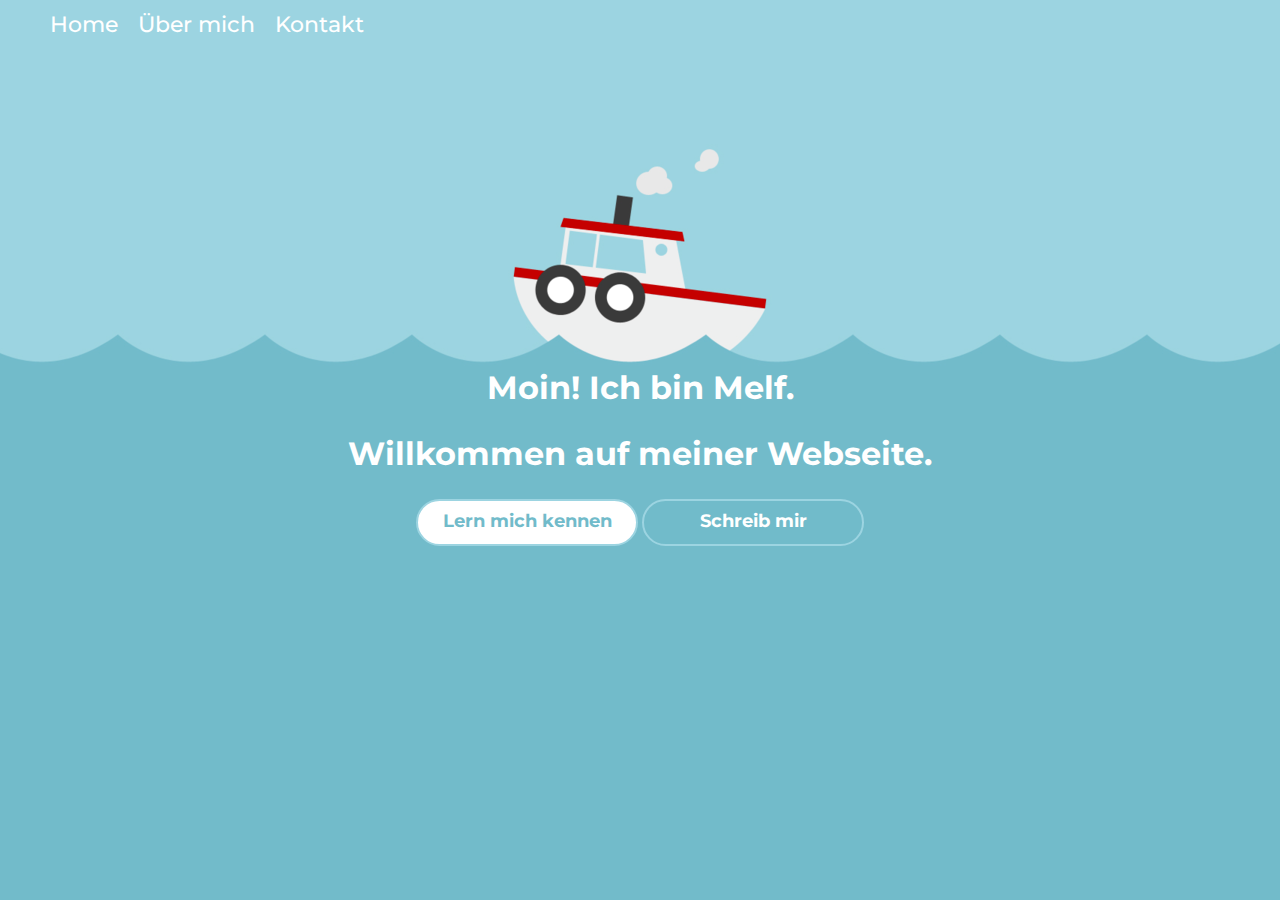
<file: index.html>
<!DOCTYPE html>
<html lang="de">
  <head>
    <meta charset="UTF-8" />
    <meta name="viewport" content="width=device-width, initial-scale=1.0" />
    <title>Meine Website</title>
    <link rel="preconnect" href="https://fonts.gstatic.com" />
    <link
      href="https://fonts.googleapis.com/css2?family=Montserrat:wght@400;500&display=swap"
      rel="stylesheet"
    />
    <link rel="stylesheet" href="css/styles.css" />
    <link rel="icon" href="bilder/favicon.ico" />
  </head>

  <body>
    <header>
      <a class="skiplink" href="#maincontent">Zum Hauptcontent</a>
      <nav>
        <div class="nav">
          <ul>
            <li><a href="index.html">Home</a></li>
            <li><a href="about.html">Über mich</a></li>
            <li><a href="contact.html">Kontakt</a></li>
          </ul>
        </div>
      </nav>
    </header>
    <main>
      <div class="greeting" id="maincontent">
        <h1>Moin! Ich bin Melf.</h1>
        <h2>Willkommen auf meiner Webseite.</h2>
        <a class="me" href="about.html">Lern mich kennen</a>

        <a class="write" href="contact.html">Schreib mir</a>
      </div>
    </main>
  </body>
</html>
</file>
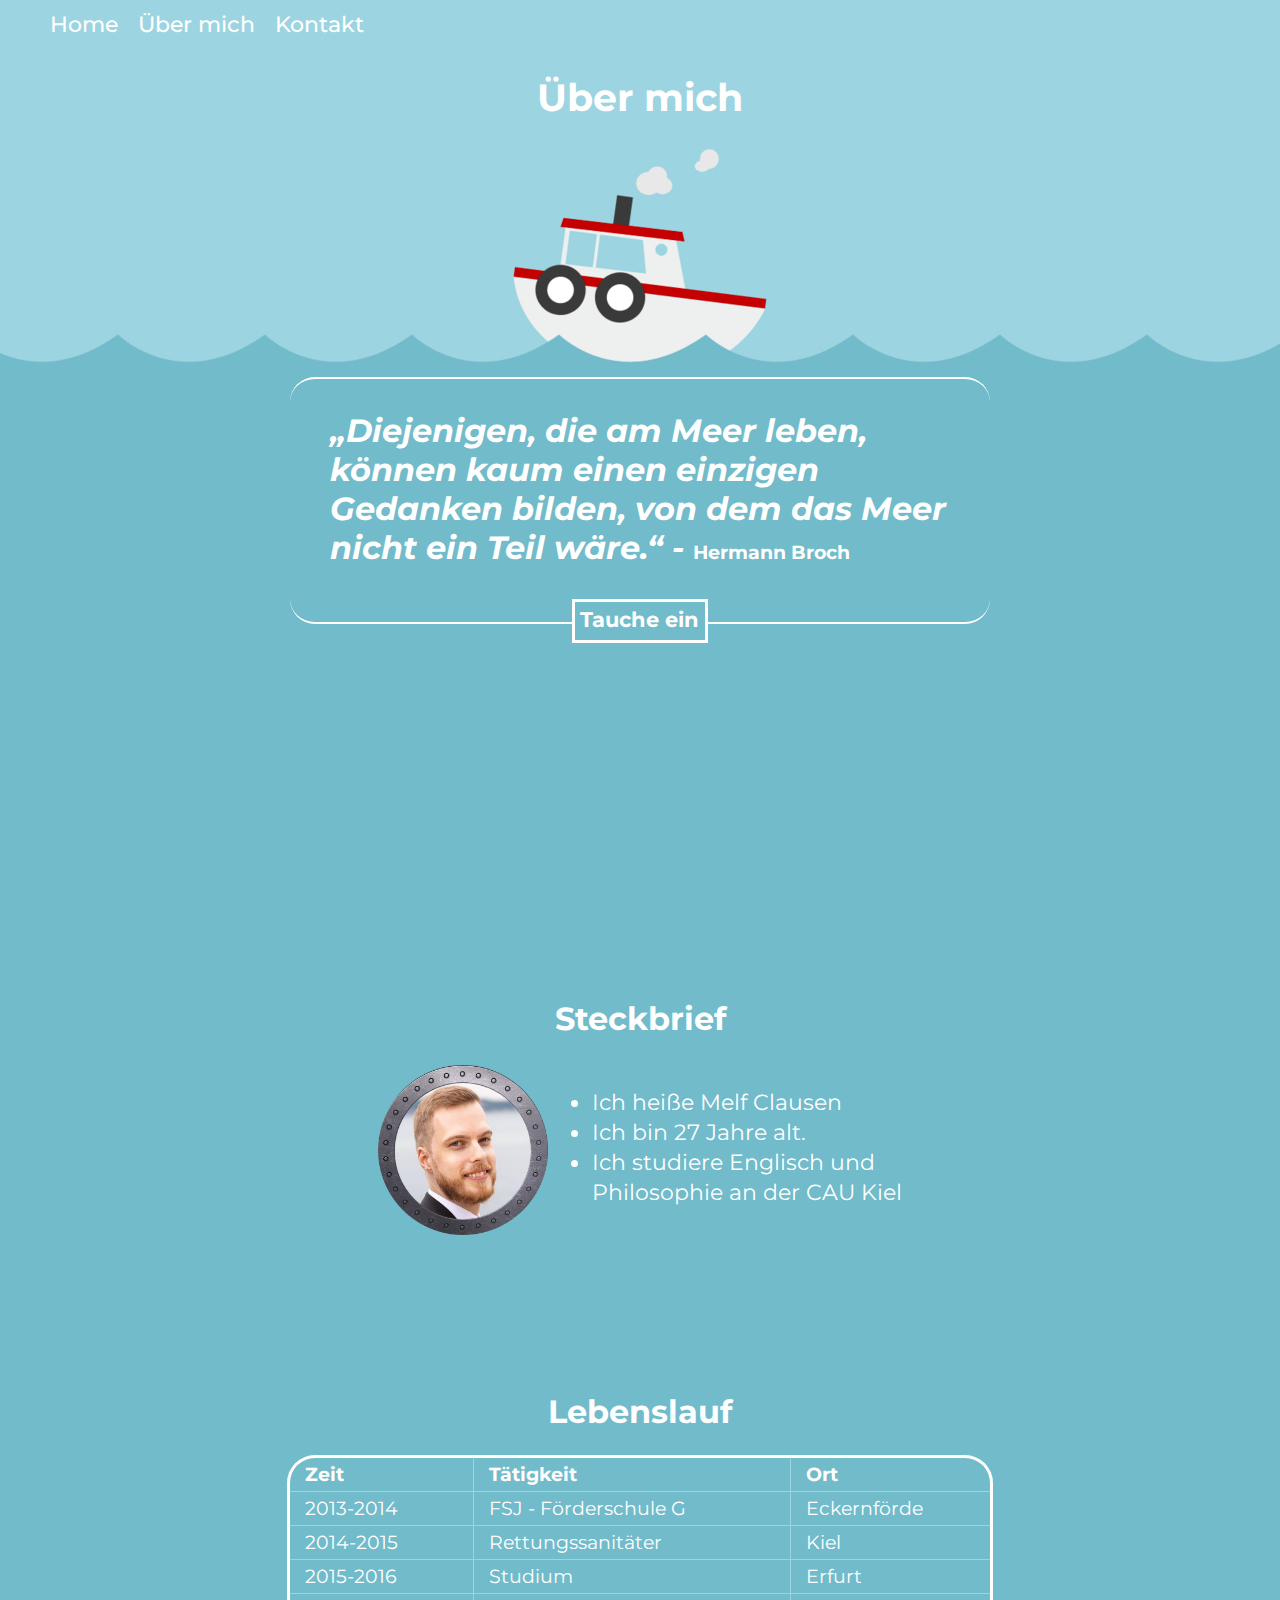
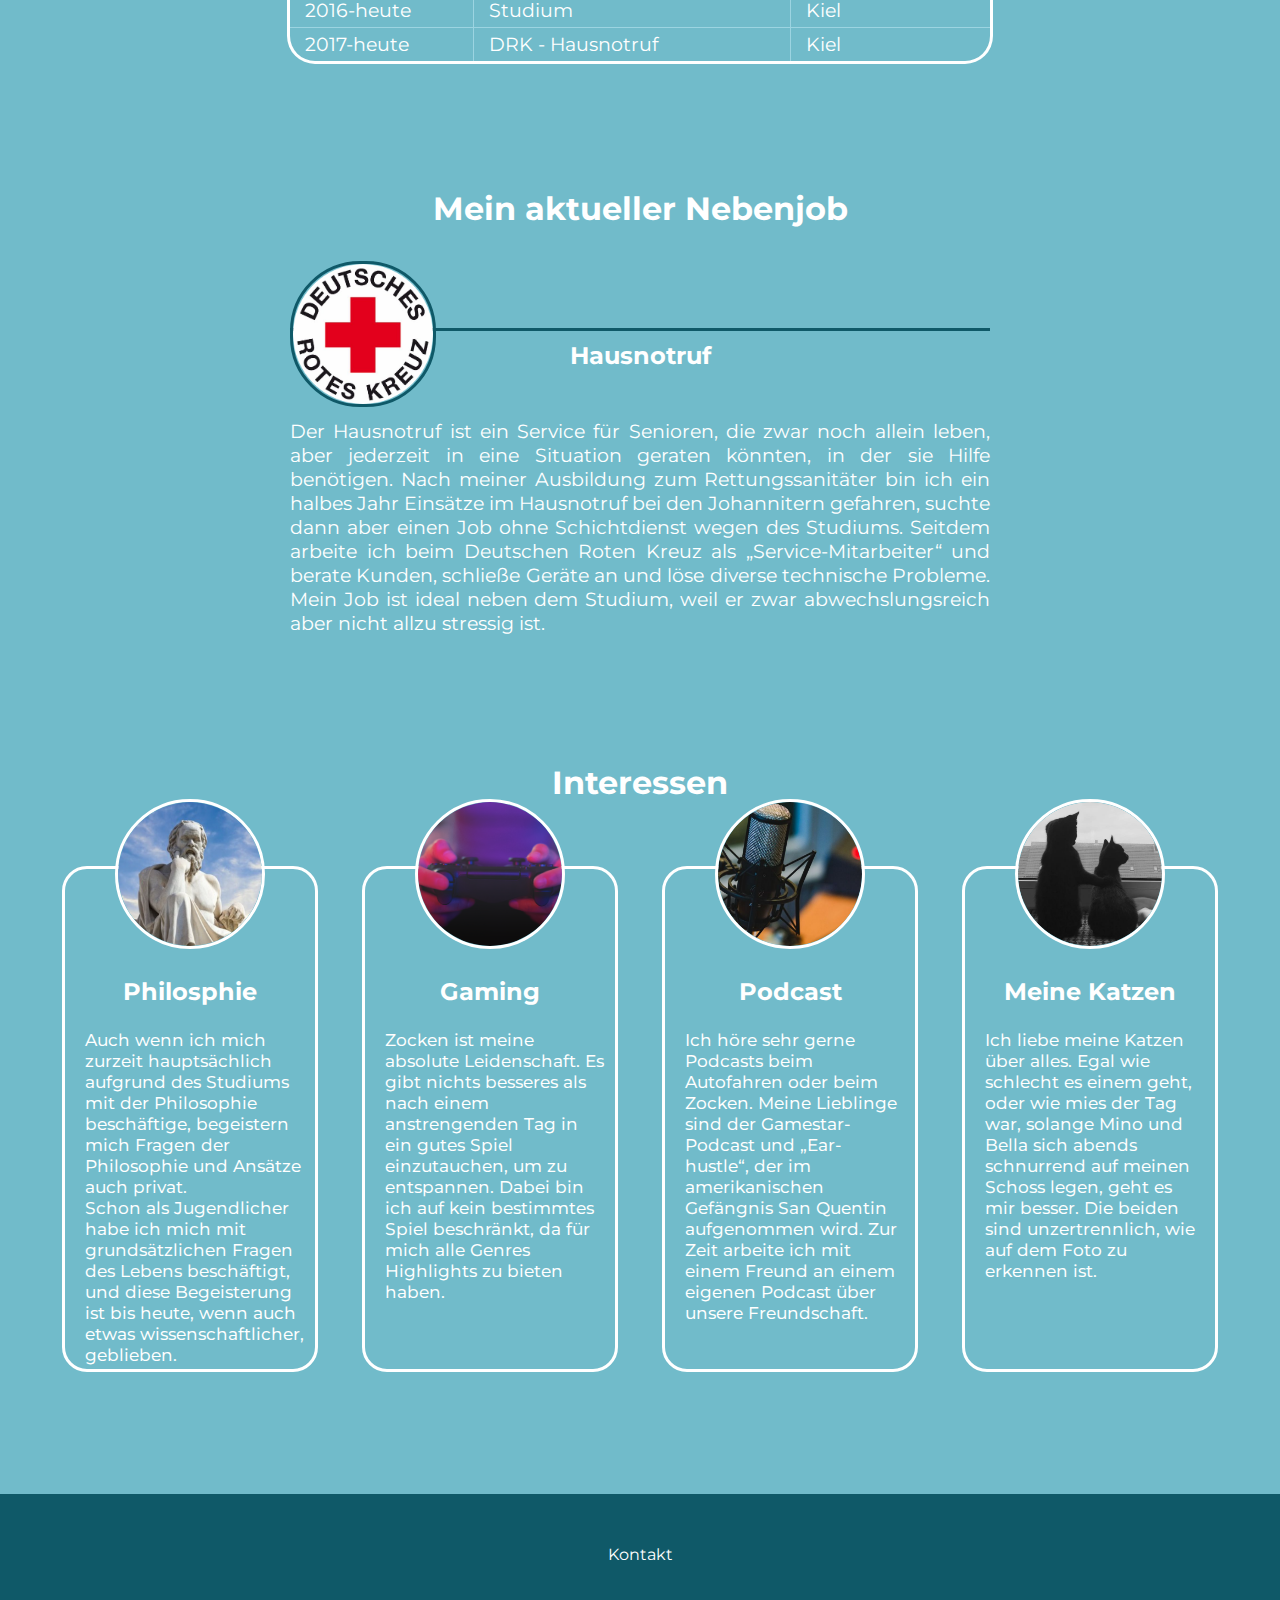
<file: about.html>
<!DOCTYPE html>
<html lang="de">
  <head>
    <meta charset="UTF-8" />
    <meta name="viewport" content="width=device-width, initial-scale=1.0" />
    <title>Über mich</title>
    <link rel="preconnect" href="https://fonts.gstatic.com" />
    <link
      href="https://fonts.googleapis.com/css2?family=Montserrat:wght@400;500&display=swap"
      rel="stylesheet"
    />
    <link rel="stylesheet" href="css/stylesabout.css" />
    <link rel="icon" href="bilder/favicon.ico" />
  </head>
  <body>
    <div class="background">
      <header>
        <a class="skiplink" href="#maincontent">Zum Hauptcontent</a>
      <nav>
        <div class="nav">
          <ul class="navul">
            <li class="navlink"><a href="index.html">Home</a></li>
            <li class="navlink"><a href="about.html">Über mich</a></li>
            <li class="navlink"><a href="contact.html">Kontakt</a></li>
          </ul>
        </div>
      </nav>
    </header>
      <main>
      <h1>Über mich</h1>
      <div class="quote">
        <blockquote>
          „Diejenigen, die am Meer leben, können kaum einen einzigen Gedanken
          bilden, von dem das Meer <br />
          nicht ein Teil wäre.“ - <aside id="author"> Hermann Broch</aside>
        </blockquote>
        <a href="#steckbrief" id="maincontent" class="tauch">Tauche ein</a>
      </div>
    </div>
    <section id="steckbrief">
      <div class="steckbriefbox">
        <h2>Steckbrief</h2>
        <div class="steckbild">
          <img class="ich" src="bilder/Ich-bull.png" alt="Bild von mir" />
        </div>
        <div class="stecktext">
          <ul class="steck">
            <li>Ich heiße Melf Clausen</li>
            <li>Ich bin 27 Jahre alt.</li>
            <li>Ich studiere Englisch und Philosophie an der CAU Kiel</li>
          </ul>
        </div>
      </div>
    </section>
    <section class="Erfahrung">
      <h2>Lebenslauf</h2>
      <div class="tabelle">
        <table>
          <thead>
            <tr>
              <th>Zeit</th>
              <th>Tätigkeit</th>
              <th>Ort</th>
            </tr>
          </thead>
          <tbody>
            <tr>
              <td>2013-2014</td>
              <td>FSJ - Förderschule G</td>
              <td>Eckernförde</td>
            </tr>
            <tr>
              <td>2014-2015</td>
              <td>Rettungssanitäter</td>
              <td>Kiel</td>
            </tr>
            <tr>
              <td>2015-2016</td>
              <td>Studium</td>
              <td>Erfurt</td>
            </tr>
            <tr>
              <td>2016-heute</td>
              <td>Studium</td>
              <td>Kiel</td>
            </tr>
            <tr>
              <td>2017-heute</td>
              <td>DRK - Hausnotruf</td>
              <td>Kiel</td>
            </tr>
          </tbody>
        </table>
      </div>
    </section>
    <section class="job">
      <h2>Mein aktueller Nebenjob</h2>
      <div class="jobdiv">
        <img src="bilder\drk.png" class="drkpic" alt="Deutsches Rotes Kreuz Logo" />
        <h4 class="jobtitle">Hausnotruf</h4>
        <p class="jobtext">
          Der Hausnotruf ist ein Service für Senioren, die zwar noch allein
          leben, aber jederzeit in eine Situation geraten könnten, in der sie
          Hilfe benötigen. Nach meiner Ausbildung zum Rettungssanitäter bin ich
          ein halbes Jahr Einsätze im Hausnotruf bei den Johannitern gefahren,
          suchte dann aber einen Job ohne Schichtdienst wegen des Studiums.
          Seitdem arbeite ich beim Deutschen Roten Kreuz als
          „Service-Mitarbeiter“ und berate Kunden, schließe Geräte an und löse
          diverse technische Probleme. Mein Job ist ideal neben dem Studium,
          weil er zwar abwechslungsreich aber nicht allzu stressig ist.
        </p>
      </div>
    </section>
    <section class="interessen">
      <h2>Interessen</h2>
      <div class="interessenbox">
        <div class="interesse">
          <img
            class="interessenpic"
            src="bilder\philosophie.png"
            alt="Arestoteles"
          />
          <h3 class="interestheading">Philosphie</h2>
          <p class="interessentext">
            Auch wenn ich mich zurzeit hauptsächlich aufgrund des Studiums mit
            der Philosophie beschäftige, begeistern mich Fragen der Philosophie
            und Ansätze auch privat. <br />
            Schon als Jugendlicher habe ich mich mit grundsätzlichen Fragen des
            Lebens beschäftigt, und diese Begeisterung ist bis heute, wenn auch
            etwas wissenschaftlicher, geblieben.
          </p>
        </div>
        <div class="interesse">
          <img
            class="interessenpic"
            src="bilder\gaming.png"
            alt="Gaming Controller"
          />
          <h3 class="interestheading">Gaming</h3>
          <p class="interessentext">
            Zocken ist meine absolute Leidenschaft. Es gibt nichts besseres als
            nach einem anstrengenden Tag in ein gutes Spiel einzutauchen, um zu
            entspannen. Dabei bin ich auf kein bestimmtes Spiel beschränkt, da
            für mich alle Genres Highlights zu bieten haben.
          </p>
        </div>
        <div class="interesse">
          <img
            class="interessenpic"
            src="bilder\podcast.png"
            alt="Podcast Mikrofon"
          />
          <h3 class="interestheading">Podcast</h3>
          <p class="interessentext">
            Ich höre sehr gerne Podcasts beim Autofahren oder beim Zocken. Meine
            Lieblinge sind der Gamestar-Podcast und „Ear-hustle“, der im
            amerikanischen Gefängnis San Quentin aufgenommen wird. Zur Zeit
            arbeite ich mit einem Freund an einem eigenen Podcast über unsere
            Freundschaft.
          </p>
        </div>
        <div class="interesse">
          <img
            class="interessenpic"
            src="bilder\katzen.png"
            alt="Zwei Katzen"
          />
          <h3 class="interestheading">Meine Katzen</h3>
          <p class="interessentext">
            Ich liebe meine Katzen über alles. Egal wie schlecht es einem geht,
            oder wie mies der Tag war, solange Mino und Bella sich abends
            schnurrend auf meinen Schoss legen, geht es mir besser. Die beiden
            sind unzertrennlich, wie auf dem Foto zu erkennen ist.
          </p>
        </div>
      </div>
    </section>
  </main>
    <footer>
      <div class="footercontainer">
        <a class="contactlink" href="contact.html"> Kontakt </a>
      </div>
    </footer>
  </body>
</html>
</file>
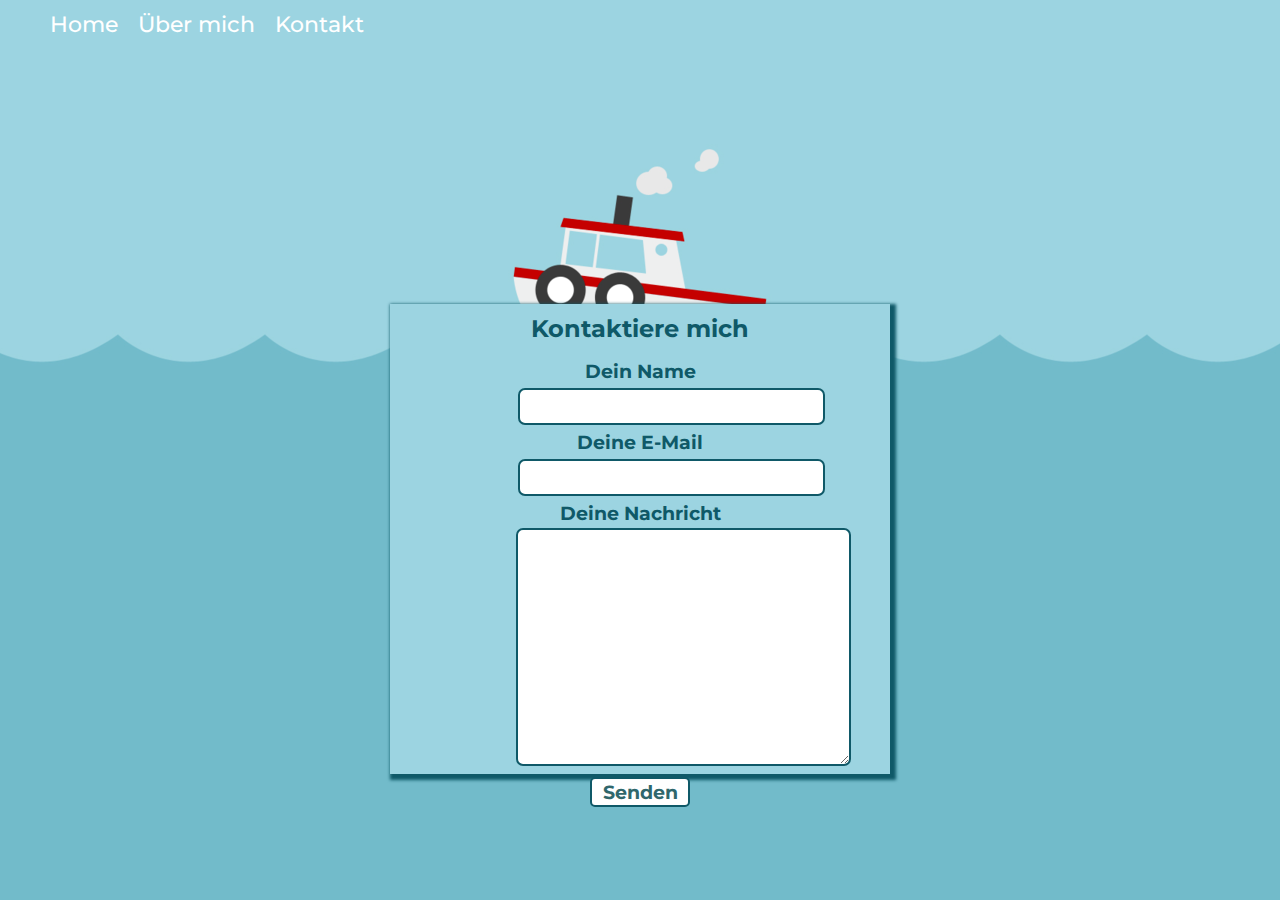
<file: contact.html>
<!DOCTYPE html>
<html lang="de">
  <head>
    <meta charset="UTF-8" />
    <meta name="viewport" content="width=device-width, initial-scale=1.0" />
    <title>Kontakt</title>
    <link rel="preconnect" href="https://fonts.gstatic.com" />
    <link
      href="https://fonts.googleapis.com/css2?family=Montserrat:wght@400;500&display=swap"
      rel="stylesheet"
    />
    <link rel="stylesheet" href="css/styles.css" />
    <link rel="icon" href="bilder/favicon.ico" />
  </head>

  <body>
    <header>
      <a class="skiplink" href="#main">Zum Hauptcontent</a>
      <nav>
        <div class="nav">
          <ul class="navul">
            <li class="navlink"><a href="index.html">Home</a></li>
            <li class="navlink"><a href="about.html">Über mich</a></li>
            <li class="navlink"><a href="contact.html">Kontakt</a></li>
          </ul>
        </div>
      </nav>
    </header>
    <main>
      <div class="contactform" id="main">
        <div class="contactinner">
          <h1 class="contactheader">Kontaktiere mich</h1>
          <form action="mailto:hook93@googlemail.com" method="POST">
            <div class="group">
              <label for="yourName">Dein Name</label>
              <input type="text" name="deinName" id="yourName" />
            </div>
            <div class="group">
              <label for="yourMail">Deine E-Mail</label>
              <input type="email" name="Email" id="yourMail" />
            </div>
            <div class="group">
              <label for="yourMessage">Deine Nachricht</label>
              <textarea
                name="Nachricht"
                id="yourMessage"
                cols="26"
                rows="10"
              ></textarea>
            </div>
            <button class="formbutton" type="submit">Senden</button>
          </form>
        </div>
      </div>
    </main>
  </body>
</html>
</file>
<file: css/styles.css>
body {
  margin: 0;
  padding: 0;
  background-image: url(../bilder/boat.png);
  background-repeat: no-repeat;
  background-attachment: fixed;
  background-position: center;
  font-family: "Montserrat", sans-serif;
  background-color: #71bbca;
}
a {
  text-decoration: none;
  color: white;
}
a:hover {
  color: #71bbca;
}

h1 {
  margin-top: 25%;
  color: white;
  text-align: center;
  font-size: 2rem;
}

h2 {
  color: white;
  text-align: center;
  font-size: 2rem;
}
h3 {
  color: white;
  text-align: center;
  padding-top: 25%;
  font-size: 2rem;
}

.nav {
  margin-top: 0;
  padding-top: 0;
}

ul {
  margin-top: 0px;
  display: flex;
}

li {
  float: left;
  margin: 10px;
  list-style-type: none;
  font-size: 1.4rem;
  font-weight: 500;
}

.greeting {
  text-align: center;
}

.me {
  display: inline-block;
  text-decoration: none;
  border-radius: 25px;
  height: 25px;
  width: 200px;
  border: 2px solid #9cd4e1;
  color: #71bbca;
  font-size: 1.1rem;
  font-weight: bold;
  color: #71bbca;
  font-size: 1.1rem;
  font-weight: bold;
  background: white;
  padding: 9px;
}

.write {
  display: inline-block;
  text-decoration: none;
  border-radius: 25px;
  height: 25px;
  width: 200px;
  border: 2px solid #9cd4e1;
  font-size: 1.1rem;
  font-weight: bold;
  color: white;
  font-size: 1.1rem;
  font-weight: bold;
  background: #71bbca;
  padding: 9px;
}

.write a {
  color: white;
  font-size: 1.1rem;
  font-weight: bold;
}

.contactform {
  width: 500px;
  height: 470px;
  margin-left: auto;
  margin-right: auto;
  margin-top: 20%;
  background-color: #9cd4e1;
  box-shadow: 3px 3px 3px 3px #0f5968;
  color: #0f5968;
  text-align: center;
}

.contactheader {
  color: #0f5968;
  font-size: 1.5rem;
  text-align: center;
  padding-top: 10px;
}

.group {
  font-size: 1.2rem;
  font-weight: bold;
}

input {
  border-radius: 7px;
  font-size: 1.44rem;
  display: block;
  padding: 3px;
  margin: 5px;
  box-sizing: border-box;
  border: 2px solid #0f5968;
}
textarea {
  border-radius: 7px;
  font-size: 1.2rem;
  display: block;
  margin: 3px;
  border: 2px solid #0f5968;
}

.contactinner {
  width: 255px;
  margin: auto;
}

.bottle {
  width: 20px;
  height: 20px;
  position: absolute;
}

.formbutton {
  text-decoration: none;
  margin-top: 8px;
  border: 2px solid #0f5968;
  border-radius: 5px;
  background-color: white;
  color: #30676c;
  width: 100px;
  height: 30px;
  font-size: 1.2rem;
  font-weight: bold;
  font-family: "Montserrat", sans-serif;
}

.skiplink {
  position: absolute;
  top: -40px;
  z-index: 100;
}
.skiplink:focus {
  top: 0;
  z-index: 100;
  background-color: red;
}

@media (max-width: 500px) {
  .contactform {
    width: 300px;
    margin-top: 15%;
  }

  .greeting {
    margin-top: 55%;
  }
}

@media (min-width: 501px) and (max-width: 800px) {
  .greeting {
    margin-top: 35%;
  }
}
</file>
<file: css/stylesabout.css>
html {
  scroll-behavior: smooth;
}
body {
  margin: 0;
  padding: 0;
  background-color: #71bbca;
  font-family: "Montserrat", sans-serif;
  color: white;
}

.background {
  background-image: url(../bilder/boat.png);
  background-repeat: no-repeat;
  background-position: center;
  font-family: "Montserrat", sans-serif;
  max-width: 1980px;
  height: 900px;
}

#author {
  display: inline-block;
  font-style: normal;
  font-size: 1.2rem;
}

a {
  text-decoration: none;
  color: white;
}
a:hover {
  color: #71bbca;
}

.nav {
  margin-top: 0;
  padding-top: 0;
  clear: both;
}

.navul {
  margin-top: 0px;
  display: flex;
}

.navlink {
  margin: 10px;
  list-style-type: none;
  font-size: 1.4rem;
  font-weight: 500;
}

h1 {
  text-align: center;
  font-size: 2.4rem;
}

h2 {
  color: white;
  text-align: center;
  padding-top: 5%;
  font-size: 2rem;
}

h3 {
  color: white;
  text-align: center;
  font-size: 2.2rem;
}

.steckbriefbox {
  width: 700px;
  height: 300px;
  margin-top: 5%;
  margin-left: auto;
  margin-right: auto;
  text-align: center;
  margin-bottom: 5%;
}

.ich {
  height: 170px;
  width: 170px;
}

.steckbild {
  display: inline-block;
}

.stecktext {
  display: inline-block;
  width: 350px;
  text-align: left;
  vertical-align: top;
  font-size: 1.4rem;
}

.steck {
  line-height: 30px;
}

.quote {
  font-style: italic;
  font-size: 2rem;
  margin-top: 20%;
  margin-left: auto;
  margin-right: auto;
  width: 700px;
  border-top: 2px solid white;
  border-bottom: 2px solid white;
  font-weight: bold;
  border-radius: 25px;
}

.tauch {
  width: 120px;
  height: 28px;
  display: block;
  text-decoration: none;
  background-color: #71bbca;
  font-size: 0.65em;
  border: 3px solid white;
  padding: 5px;
  margin-left: auto;
  margin-right: auto;
  margin-bottom: -3%;
  font-style: normal;
}

.tauch:hover {
  background-color: white;
  color: #71bbca;
  font-style: normal;
  border-radius: 50% 50% 50% 50%;
  transition: 0.5s;
}

.interesse {
  height: 500px;
  width: 250px;
  border: 3px solid white;
  text-align: center;
  border-radius: 25px;
}

.interestheading {
  font-size: 1.5rem;
}

.interessenpic {
  width: 144px;
  height: 144px;
  border: 3px solid white;
  border-radius: 75px;
  margin-top: -70px;
}

.interessenbox {
  margin-top: 5%;
  height: 500px;
  width: 1200px;
  margin-left: auto;
  margin-right: auto;
  display: flex;
  justify-content: space-around;
}

.interessentext {
  text-align: left;
  font-size: 1.05rem;
  max-width: 220px;
  line-height: 21px;
  padding-left: 20px;
  font-weight: 450;
}

.footercontainer {
  margin-top: 10%;
  height: 150px;
  background-color: #0f5968;
  text-align: center;
}

.jobdiv {
  border-top: 3px solid #0f5968;
  width: 700px;
  margin-left: auto;
  margin-right: auto;
  margin-top: 100px;
  margin-bottom: 5%;
}

.jobtitle {
  text-align: center;
  font-size: 1.5rem;
  margin-top: -10%;
}

.jobtext {
  font-size: 1.2rem;
  text-align: justify;
  margin-top: 7%;
}

.drkpic {
  width: 140px;
  height: 140px;
  margin-top: -10%;
  border: 3px solid #0f5968;
  border-radius: 70px;
}

.contactlink {
  display: inline-block;
  padding-top: 4%;
}

.tabelle {
  width: 700px;
  margin-left: auto;
  margin-right: auto;
  margin-bottom: 5%;
  font-size: 19px;
}

table {
  margin: auto;
  width: 700px;
  border-collapse: collapse;
  border-radius: 25px;
  box-shadow: 0 0 0 3px white;
}

td,
th {
  text-align: left;
  padding: 5px;
  padding-left: 15px;
  border: 1px solid #9cd4e1;
}
tr th:first-child {
  border-top: none;
  border-left: none;
  border-right: none;
}
tr th:last-child {
  border-top: none;
  border-right: none;
}
tr th:nth-child(2) {
  border-top: none;
}

tr td {
  border-bottom: none;
  border-left: none;
}
tr td:last-child {
  border-right: none;
}

.skiplink {
  position: absolute;
  top: -40px;
  z-index: 100;
}
.skiplink:focus {
  top: 0;
  z-index: 100;
  background-color: red;
}

@media (max-width: 500px) {
  .quote {
    width: 300px;
    font-size: 1.8em;
    font-weight: bold;
    margin-top: 2%;
  }

  .steckbriefbox {
    width: 350px;
  }

  .Erfahrung {
    margin-top: 40%;
  }
  .tauch {
    margin-bottom: -7%;
  }
  .background {
    background: none;
    background-color: #71bbca;
  }
  .tabelle {
    width: 375px;
    margin-left: auto;
    margin-right: auto;
  }
  table {
    width: 280px;
    margin-left: auto;
    margin-right: auto;
  }
  td,
  th {
    padding: 3px;
  }
  .jobdiv {
    width: 350px;
  }
  .drkpic {
    width: 70px;
    height: 70px;
  }

  .interessenbox {
    width: 350px;
    height: 0;
    display: block;
  }

  .interesse {
    margin-left: auto;
    margin-right: auto;
    margin-top: 80px;
  }
  .footercontainer {
    display: none;
  }
}

@media (min-width: 501px) and (max-width: 777px) {
  .interessenbox {
    width: 740px;
    display: block;
    height: 2200px;
  }
  .interesse {
    display: block;
    margin-left: auto;
    margin-right: auto;
    margin-top: 80px;
  }
  .quote {
    margin-top: 35%;
  }
}
</file>
